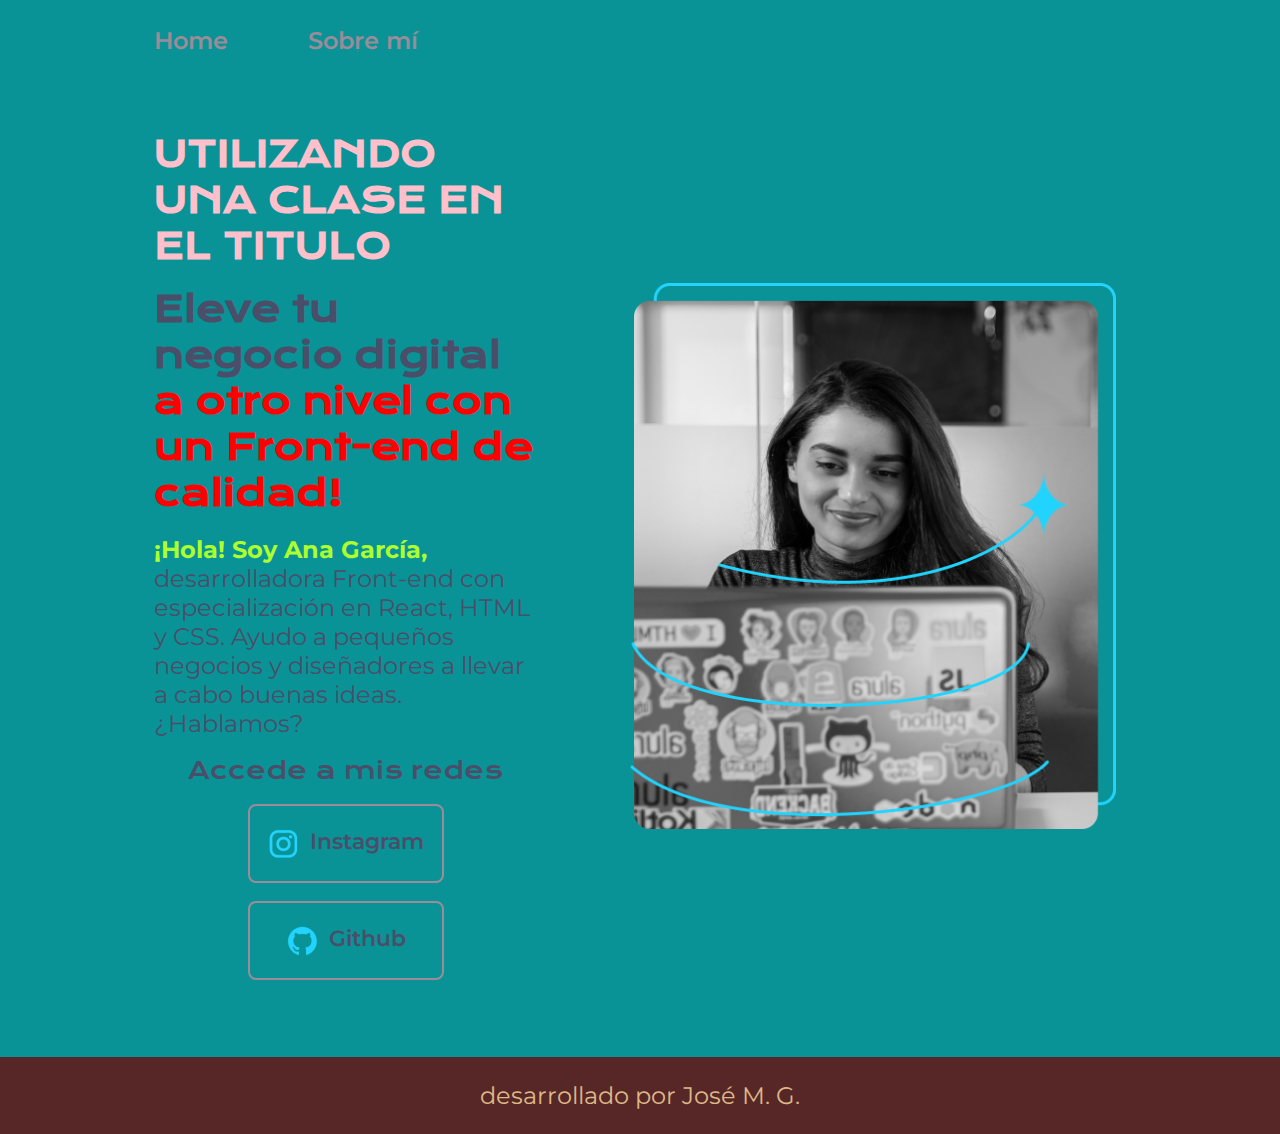
<file: index.html>
<!DOCTYPE html>
<html lang="en ">
  <head>
    <meta charset="UTF-8" />
    <meta name="viewport" content="width=device-width, initial-scale=1.0" />
    <title>Portafolio</title>
    <link rel="stylesheet" href="/style.css/style1.css" />
    <link rel="stylesheet" href="/style.css/style2.css" />
  </head>
  <body>
    <header class="header">
      <nav class="header_menu">
        <a class="header_menu_link" href="index.html">Home</a>
        <a class="header_menu_link" href="about.html">Sobre mí</a>
      </nav>
    </header>
    <main class="presentacion">
      <section class="presentacion_contenido">
        <h1 class="titulo-blog presentacion_contenido_titulo">
          Utilizando una clase en el titulo
        </h1>
        <h1 class="presentacion_contenido_titulo">
          Eleve tu negocio digital
          <strong class="titulo-destaque"
            >a otro nivel con un Front-end de calidad!</strong
          >
        </h1>
        <p class="presentacion_contenido_parrafo">
          <strong class="cambio_color">¡Hola! Soy Ana García,</strong>
          desarrolladora Front-end con especialización en React, HTML y CSS.
          Ayudo a pequeños negocios y diseñadores a llevar a cabo buenas ideas.
          ¿Hablamos?
        </p>
        <!-- <p class="texto-destacado presentacion_contenido_parrafo">
          Hola! Soy Ana García, desarrolladora Front-end con especialización en
          React, HTML y CSS. Ayudo a pequeños negocios y diseñadores a llevar a
          cabo buenas ideas. ¿Hablamos?
        </p>-->

        <!-- <p class="urgente presentacion_contenido_parrafo">
          Lorem ipsum dolor, sit amet consectetur adipisicing elit. Illum
          officiis esse, quaerat distinctio itaque ad nobis. Culpa, architecto
          quos ipsa libero voluptatibus nulla, quia porro voluptatem natus
          voluptas totam illum?
        </p>
         -->

        <div class="presentacion_enlaces">
          <h2 class="presentacion_subtitulo">Accede a mis redes</h2>
          <a class="presentacion_enlaces_link" href="https://www.instagram.com/"
            ><img src="assets/instagram.png" alt="Instagram" />Instagram</a
          >
          <a class="presentacion_enlaces_link" href="https://github.com/"
            ><img src="assets/github.png" alt="Github" />Github</a
          >
        </div>
      </section>

      <img class="imagenes imagen_presentacion" src="assets/Imagem.png" alt="imagen de Ana" />
    </main>
    <footer class="footer">desarrollado por José M. G.</footer>
  </body>
</html>
</file>
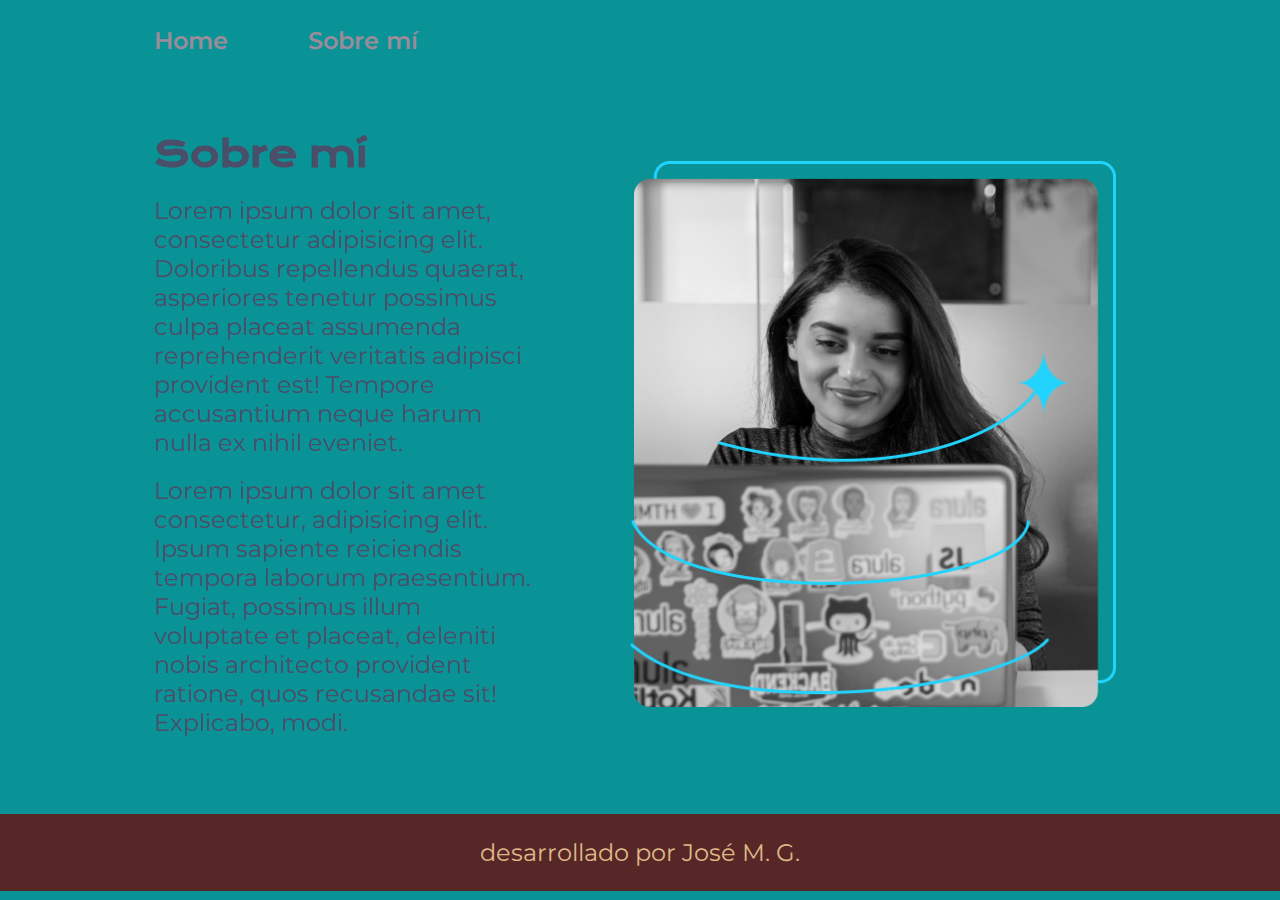
<file: about.html>
<!DOCTYPE html>
<html lang="es">
  <head>
    <meta charset="UTF-8" />
    <meta name="viewport" content="width=device-width, initial-scale=1.0" />
    <title>Sobre mí</title>
    <link rel="stylesheet" href="/style.css/style1.css" />
    <link rel="stylesheet" href="/style.css/style2.css" />
  </head>
  <body>

    <header class="header">
      <nav class="header_menu">
        <a class="header_menu_link" href="index.html">Home</a>
        <a class="header_menu_link" href="about.html">Sobre mí</a>
      </nav>
    </header>

    <main class="presentacion"> 
        <section class="presentacion_contenido">
            <h1 class="presentacion_contenido_titulo">Sobre mí</h1>
            <p class="presentacion_contenido_parrafo">Lorem ipsum dolor sit amet, consectetur adipisicing elit. Doloribus repellendus quaerat, asperiores tenetur possimus culpa placeat assumenda reprehenderit veritatis adipisci provident est! Tempore accusantium neque harum nulla ex nihil eveniet.</p>
            <p class="presentacion_contenido_parrafo">Lorem ipsum dolor sit amet consectetur, adipisicing elit. Ipsum sapiente reiciendis tempora laborum praesentium. Fugiat, possimus illum voluptate et placeat, deleniti nobis architecto provident ratione, quos recusandae sit! Explicabo, modi.</p>
        </section>
            <img class="imagenes imagen_presentacion" src="assets/Imagem.png" alt="imagen de Ana" />
       
    </main>
        
    <footer class="footer">desarrollado por José M. G.</footer>
  </body>
</html>
</file>
<file: style.css/style1.css>
@import url("https://fonts.googleapis.com/css2?family=Krona+One&family=Montserrat:ital,wght@0,100..900;1,100..900&display=swap");

:root {
  --color-primario:#0a9396;
  --color-secundario:#4a4e69;
  --color-terciario: #9a8c98;

  --fuente-montserrat: "montserrat", sans-serif;
  --fuente-krona: "Krona one" , sans-serif;               
}


* {
  padding: 0;
  margin: 0;
}

body {
  background-color: var(--color-primario);
  color: var(--color-secundario);
  box-sizing: border-box;
}

.header {
  padding: 2% 0% 0% 12%;
}
.header_menu {
  display: flex;
  gap: 5rem;
}
.header_menu_link {
  font-family: "montserrat", sans-serif;
  font-size: 1.5rem;
  font-weight: 600;
  color: var(--color-terciario);
  text-decoration: none;
}

strong {
  color: greenyellow;
}
.cambio_color:hover {
  color: #572727;
}

.titulo-destaque {
  color: red;
}

.titulo-blog {
  color: pink;
  text-transform: uppercase;
}
.texto-destacado {
  color: var(--color-terciario);
}

.urgente {
  color: red;
  text-transform: capitalize;
}

.no-urgente {
  color: var(--color-terciario);
  margin: 0.625rem;
  padding: 0.125rem;
  top: 0.125rem;
  bottom: 0.125rem;
}
.presentacion {
  display: flex;
  align-items: center;
 padding: 6% 12%;
  justify-content: space-between;
  gap: 5.125rem;
}
.presentacion_contenido {
  width: 50%;
  display: flex;
  flex-direction: column;
  gap: 1.0625rem  ;
}

.presentacion_contenido_titulo {
  font-size: 2.25rem;
  font-family: var(--fuente-krona);
}

.presentacion_contenido_parrafo {
  font-size: 1.5rem;
  font-family: var(--fuente-montserrat);
  margin-top: 0.125rem;
}

.presentacion_enlaces {
  display: flex;
  justify-content: space-between;
  flex-direction: column;
  align-items: center;
  gap: 1rem ;
}

.presentacion_subtitulo {
  font-family: var(--fuente-krona);
  font-size: 1.5rem;
  font-weight: 400;
  cursor: pointer;
}

.presentacion_enlaces_link {
  width: 50%;
  text-align: center;
  padding: 1.34375rem 0;
  border-radius: 0.5rem;
  margin-top: 0.125rem;
  font-family: var(--fuente-montserrat);
  font-size: 1.375rem;
  font-weight: 600;
  text-decoration: none;
  color: var(--color-secundario);
  border: 0.125rem solid var(--color-terciario);
  display: flex;
  justify-content: center;
  gap: 0.625rem;
}

.presentacion_enlaces_link:hover {
  background-color: #572727;
  border: 0.0625rem solid green;
}

.imagenes {
  margin: 0.625rem;
}

.presentacion_subtitulo:hover {
  color: red;
}
.footer {
  background-color: #572727;
  padding: 1.5rem;
  color: burlywood;
  text-align: center;
  font-family: var(--fuente-montserrat);
  font-size: 1.5rem;
  font-weight: 400;
}
.imagen_presentacion{
  width: 50%;
}

@media(max-width: 1200px) {
  .header{padding: 10%;
  }
  body{background-color:white;}
  .header_menu{justify-content: center;}
  .presentacion{
    flex-direction: column-reverse;
    padding: 5%;
  }
  .presentacion_contenido{
    width: auto;
  }
}
</file>
<file: style.css/style2.css>
a {
    color:chocolate;
}
.no-urgente {
    color: blueviolet;
}
</file>
